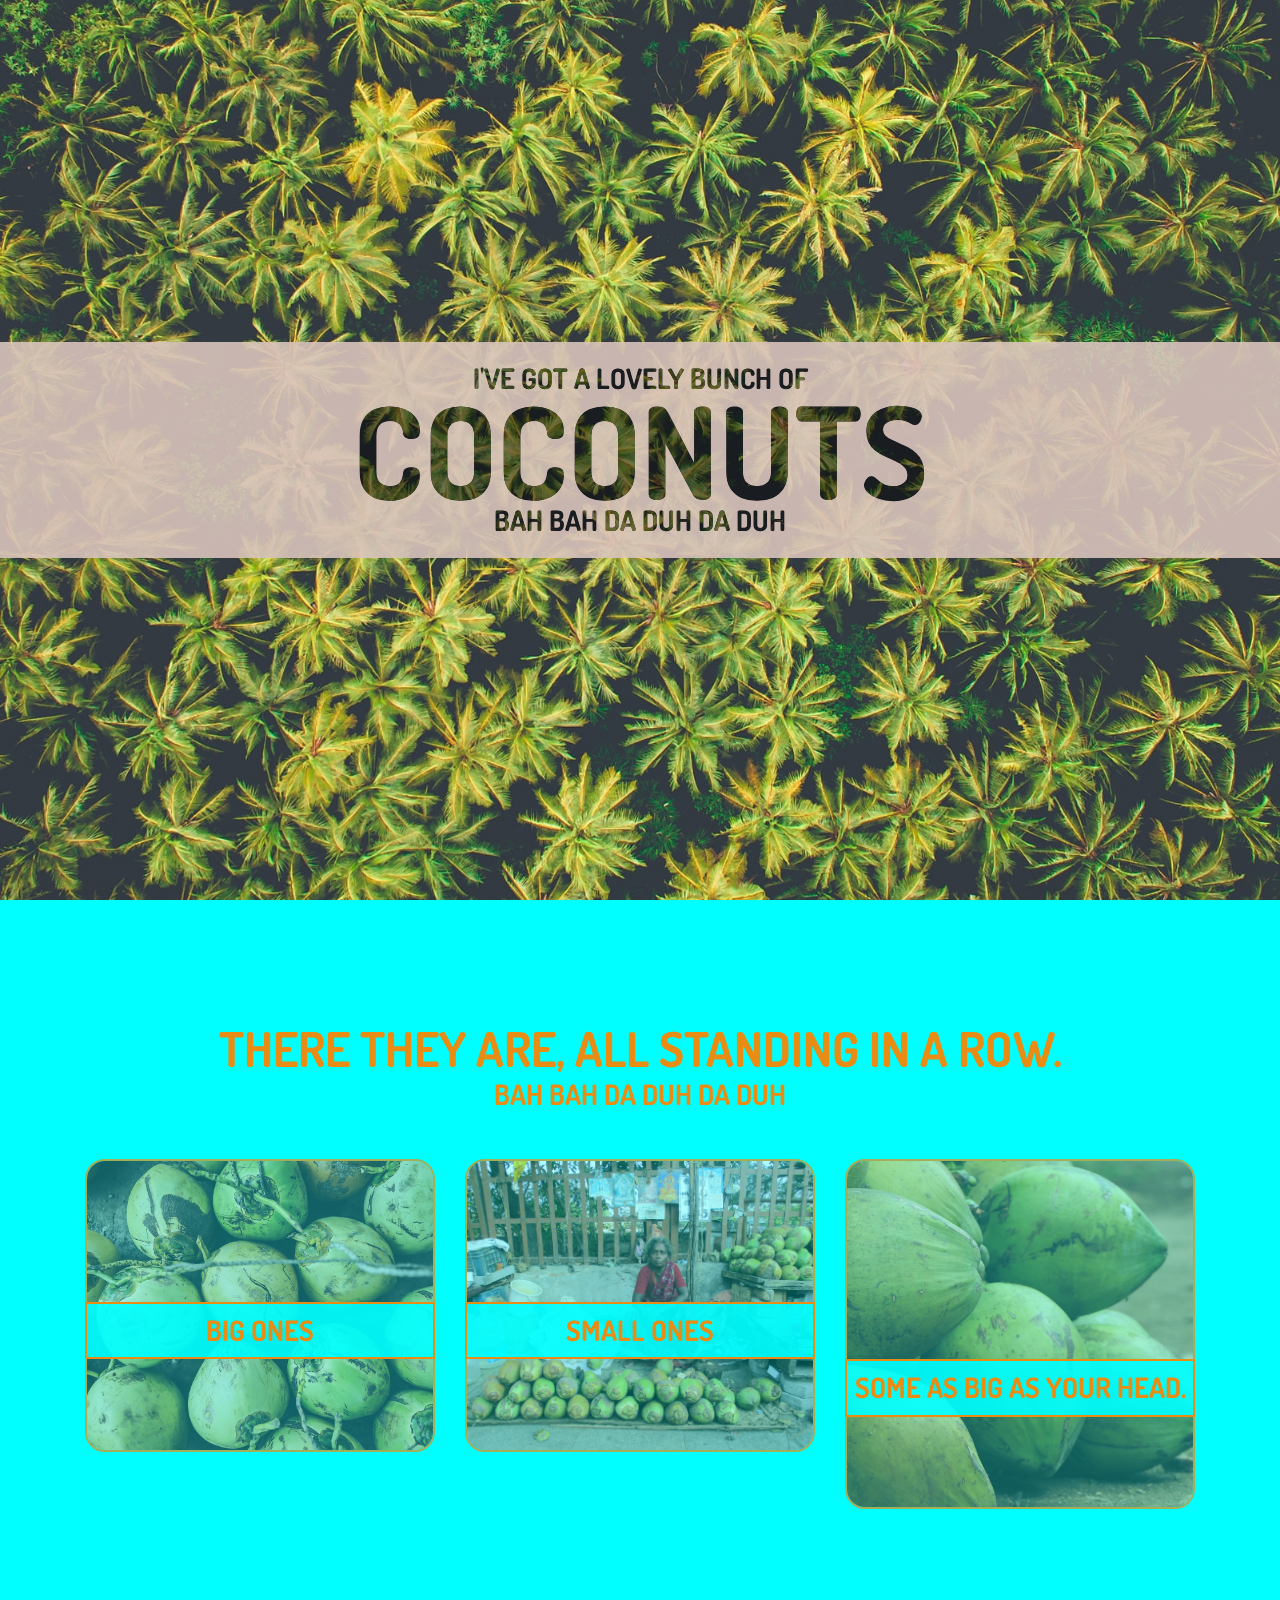
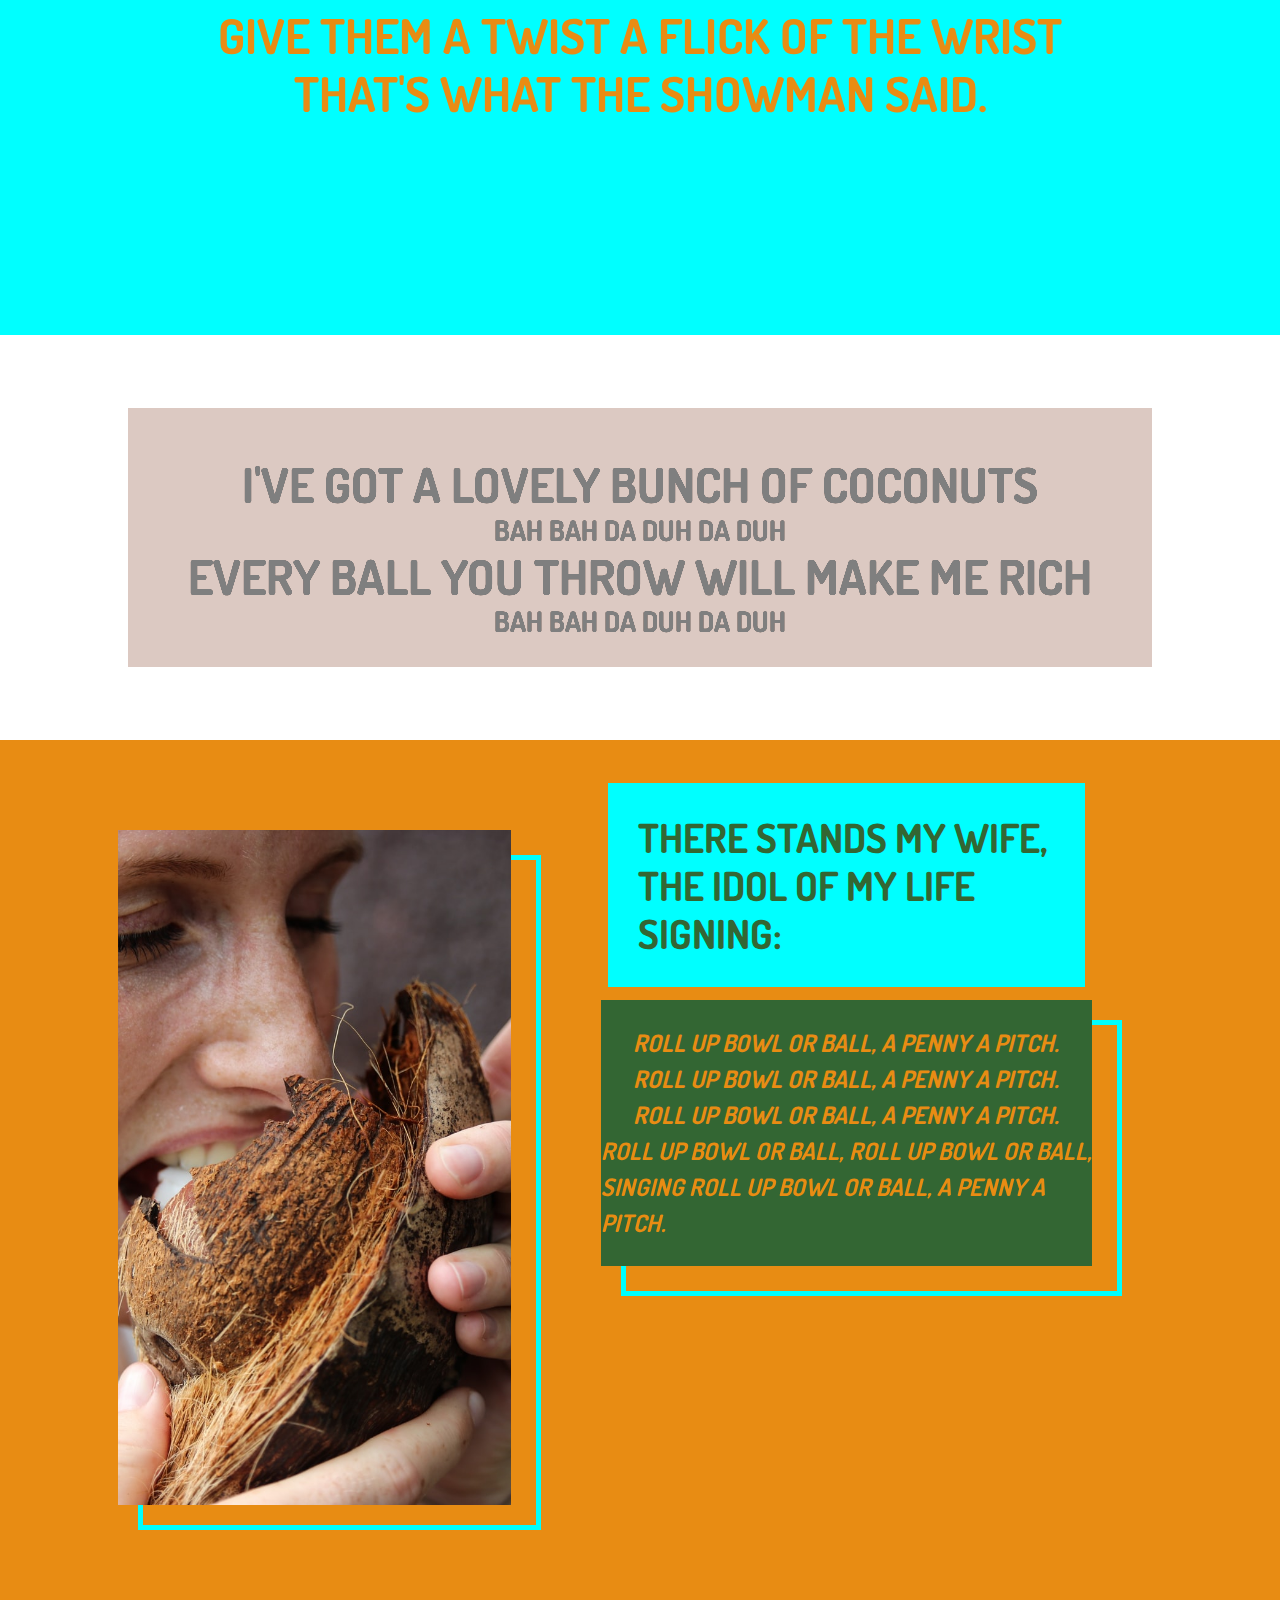
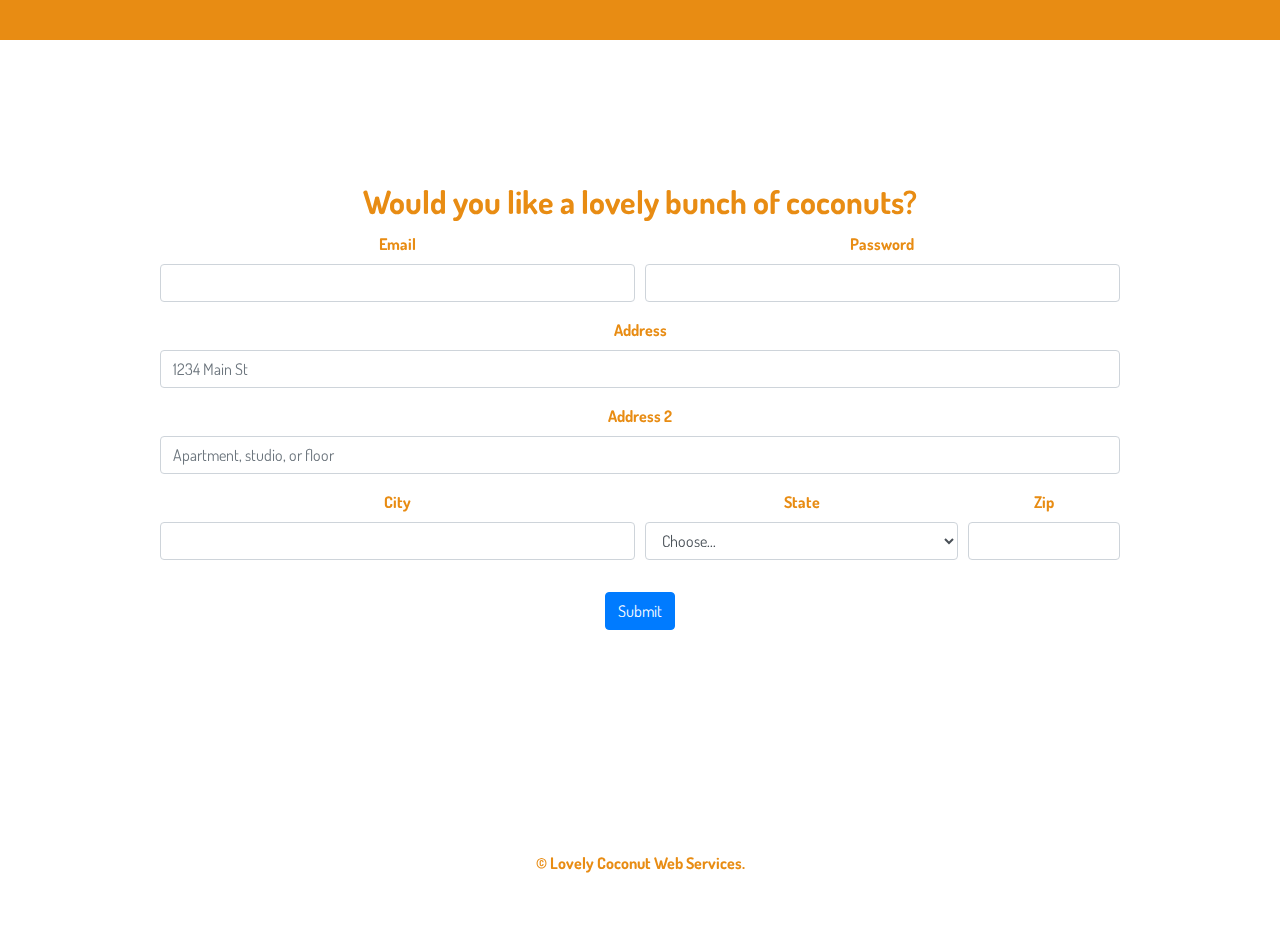
<file: index.html>
<!DOCTYPE html>
<html>
	<head>
	    <!-- Required meta tags -->
	    <meta charset="utf-8">
	    <meta name="viewport" content="width=device-width, initial-scale=1, shrink-to-fit=no">

	    <!-- Bootstrap CSS -->
	    <link rel="stylesheet" href="https://stackpath.bootstrapcdn.com/bootstrap/4.4.1/css/bootstrap.min.css" integrity="sha384-Vkoo8x4CGsO3+Hhxv8T/Q5PaXtkKtu6ug5TOeNV6gBiFeWPGFN9MuhOf23Q9Ifjh" crossorigin="anonymous">

	    <link href="https://fonts.googleapis.com/css?family=Dosis&display=swap" rel="stylesheet">
    	<link rel="stylesheet" type="text/css" href="style.css">
    	<link rel="stylesheet" type="text/css" href="animate.css">
		<title>Lovely Coconuts</title>
	</head>




	<body>
<!-- 		<nav class="navbar fixed-top navbar-expand-lg navbar-dark nav-color">
		  <a class="navbar-brand" href="#">Navbar</a>
		  <button class="navbar-toggler" type="button" data-toggle="collapse" data-target="#navbarNav" aria-controls="navbarNav" aria-expanded="false" aria-label="Toggle navigation">
		    <span class="navbar-toggler-icon"></span>
		  </button>
		  <div class="collapse navbar-collapse" id="navbarNav">
		    <ul class="navbar-nav">
		      <li class="nav-item active">
		        <a class="nav-link" href="#">Home <span class="sr-only">(current)</span></a>
		      </li>
		      <li class="nav-item">
		        <a class="nav-link" href="#">Features</a>
		      </li>
		      <li class="nav-item">
		        <a class="nav-link" href="#">Pricing</a>
		      </li>
		      <li class="nav-item">
		        <a class="nav-link disabled" href="#" tabindex="-1" aria-disabled="true">Disabled</a>
		      </li>
		    </ul>
		  </div>
		</nav> -->

		<div class="header p1-format">
			<div class="title-block">
				<h3 class="h3-format text-uppercase format knockout pad-top">I've got a lovely bunch of</h3>
				<h1 class="h1-format text-uppercase format knockout">Coconuts</h1>
				<h3 class="h3-format text-uppercase format knockout pad-bottom">Bah Bah da duh da duh</h3>
			</div> 
		</div>
	<div class="main">
			<div class="main-text">
				<h2 class="format h2-format text-uppercase cyan-bg"> There they are, all standing in a row.</h2>
				<h3 class="format h3-format text-uppercase cyan-bg">Bah Bah da duh da duh</h3>
			</div>
		<div class="container">
			<div class="row">
				<div class="col-sm col-format">
					<div class="card">
						<img class="card-image" src="img/bunch7.jpg">
				  		<h3 class="format card-text text-uppercase">Big Ones</h3>
				  	</div>
				</div>
				<div class="col-sm col-format">
					<div class="card">
						<img class="card-image" src="img/bunch3.jpg">
				  		<h3 class="format card-text text-uppercase">Small Ones</h3>
				  	</div>
				</div>
				<div class="col-sm col-format">
					<div class="card">
						<div class="overlay">
							<img class="card-image" src="img/bunch2.jpg">
				  			<h3 class="format card-text text-uppercase">Some as big as your head.</h3>
				  		</div>
					</div>
				</div>
			</div>
			<!-- <div class="carousel-size">
				<div id="carouselExampleIndicators" class="shadow-lg mb-1 p-1 bg-white carousel slide" data-ride="carousel">
					<ol class="carousel-indicators">
						<li data-target="#carouselExampleIndicators" data-slide-to="0" class="active"></li>
						<li data-target="#carouselExampleIndicators" data-slide-to="1"></li>
						<li data-target="#carouselExampleIndicators" data-slide-to="2"></li>
					</ol>
					<div class="carousel-inner">
						<div class="carousel-item active" data-interval="5000">
					  		<img src="img/bunch4.jpg" class="d-block wid" alt="...">
						</div>
						<div class="carousel-item" data-interval="5000">
						  	<img src="img/bunch2.jpg" class="d-block wid" alt="...">
						</div>
						<div class="carousel-item" data-interval="5000">
						  	<img src="img/bunch3.jpg" class="d-block wid" alt="...">
						</div>
					</div>
					<a class="carousel-control-prev" href="#carouselExampleIndicators" role="button" data-slide="prev">
						<span class="carousel-control-prev-icon" aria-hidden="true"></span>
						<span class="sr-only">Previous</span>
					</a>
					<a class="carousel-control-next" href="#carouselExampleIndicators" role="button" data-slide="next">
						<span class="carousel-control-next-icon" aria-hidden="true"></span>
						<span class="sr-only">Next</span>
					</a>
				</div> -->
			<div class="main-text pad-top-xl">
				<h4 class="format h4-format text-uppercase p-top">Give them a twist a flick of the wrist</h4>
				<h4 class="format h4-format text-uppercase p-bottom">That's what the showman said.</h4>
			</div>
		</div>
	</div>

 	<div class="quote">
		<div class="quote-wrap">
			<h4 class="format h4-format-b text-uppercase knockout p-top knockout">I've got a lovely bunch of Coconuts</h4>
			<h3 style="text-align: center;" class="h3-format text-uppercase format knockout ">Bah Bah da duh da duh</h3>
			<h4 class="format h4-format-b text-uppercase knockout knockout">Every ball you throw will make me rich</h4>
			<h3 style="text-align: center" class="h3-format text-uppercase format knockout p-bottom">Bah Bah da duh da duh</h3>
		</div>						
	</div>

	<div class="profile">
		<div class="profile-card">
			<div class="row">
				<div class="col wife">
					<img class="wife-image" src="img/lady2.jpg">
				</div>
				<div class="col-7 wife-quote">
					<div class="col wq-big">
						<div class="wq-box">
							<h2 class="format text-uppercase h2-wife-format">There stands my wife, the idol of my life signing:</h2>
						</div>
					</div>
					<div class="w-100"></div>
					<div class="row">
						<div class="wq-small-box">
							<div class="col-12 wq-small">
								<div class="p-outline">
									<p class="font-italic col-12 p-wife-format text-uppercase format">roll up bowl or ball, a penny a pitch.</p>
									<p class="font-italic col-12 p-wife-format text-uppercase format">Roll up bowl or ball, a penny a pitch.</p>
									<p class="font-italic col-12 p-wife-format text-uppercase format">Roll up bowl or ball, a penny a pitch.</p>
									<p class="font-italic col-12 p-wife-format text-uppercase format">Roll up bowl or ball, roll up bowl or ball,</p>
									<p class="font-italic col-12 p-wife-format text-uppercase format">Singing roll up bowl or ball, a penny a pitch.</p>
								</div>
							</div>
						</div>
					</div>						
					<div class="w-100"></div>						
					<div class="row">
						<div class="movie col-12">
							<div class="movie-box">
							<iframe width="auto" height="200" src="https://www.youtube.com/embed/nf670orHKcA" frameborder="0" allow="accelerometer; autoplay; encrypted-media; gyroscope; picture-in-picture" allowfullscreen></iframe>
<!-- 								<source src="movie.ogg" type="video/ogg">
 -->							</video>
							</div>
						</div>
					</div>
				</div>
			</div>
		</div>
	</div>

	<div class="forms row">
		<div class="top-form col-12">
			<div class="form-container">
				<div class="form-head format">
					<div class="form-layout">
						<h2 class="format form-holder">Would you like a lovely bunch of coconuts?</h2>
						<form>
							<div class="form-row">
								<div class="form-group col-md-6">
								  <label for="inputEmail4">Email</label>
								  <input type="email" class="form-control" id="inputEmail4">
								</div>
								<div class="form-group col-md-6">
								  <label for="inputPassword4">Password</label>
								  <input type="password" class="form-control" id="inputPassword4">
								</div>
							</div>
							<div class="form-group">
								<label for="inputAddress">Address</label>
								<input type="text" class="form-control" id="inputAddress" placeholder="1234 Main St">
							</div>
							<div class="form-group">
								<label for="inputAddress2">Address 2</label>
								<input type="text" class="form-control" id="inputAddress2" placeholder="Apartment, studio, or floor">
							</div>
							<div class="form-row">
								<div class="form-group col-md-6">
									<label for="inputCity">City</label>
									<input type="text" class="form-control" id="inputCity">
								</div>
								<div class="form-group col-md-4">
									<label for="inputState">State</label>
									<select id="inputState" class="form-control">
									    <option selected>Choose...</option>
									    <option>OR</option>
									    <option>WA</option>
									    <option>CA</option>
									</select>
								</div>
								<div class="form-group col-md-2">
									<label for="inputZip">Zip</label>
									<input type="text" class="form-control" id="inputZip">
								</div>
							</div>
							<div class="form-group">
		<!-- 					<div class="form-check">
							  <input class="form-check-input" type="checkbox" id="gridCheck">
							  <label class="form-check-label" for="gridCheck">
							    Check me out
							  </label>
							</div> -->
							</div>
							<button type="submit" class="btn btn-primary">Submit</button>
						</form>
					</div>
				</div>
			</div>						


		</div>
			<footer class="format col">
				&copy Lovely Coconut Web Services.
			</footer>

	</div>
				






		<script src="https://code.jquery.com/jquery-3.4.1.slim.min.js" integrity="sha384-J6qa4849blE2+poT4WnyKhv5vZF5SrPo0iEjwBvKU7imGFAV0wwj1yYfoRSJoZ+n" crossorigin="anonymous"></script>
		<script src="https://cdn.jsdelivr.net/npm/popper.js@1.16.0/dist/umd/popper.min.js" integrity="sha384-Q6E9RHvbIyZFJoft+2mJbHaEWldlvI9IOYy5n3zV9zzTtmI3UksdQRVvoxMfooAo" crossorigin="anonymous"></script>
		<script src="https://stackpath.bootstrapcdn.com/bootstrap/4.4.1/js/bootstrap.min.js" integrity="sha384-wfSDF2E50Y2D1uUdj0O3uMBJnjuUD4Ih7YwaYd1iqfktj0Uod8GCExl3Og8ifwB6" crossorigin="anonymous"></script>
	</body>
</html>
</file>
<file: style.css>
*{
	margin: 0;
	padding: 0;
	font-family: 'Dosis', sans-serif;
}

body{
	overflow-y: scroll;
}

body::-webkit-scrollbar{
	display: none;
}

/*nav*/
.nav-color{
	background-color:rgba(51,102,51,.7);
}

/*body*/
.header {
	/* The image used */
	background-image: url('img/trees.jpg');

	/* Full height */
	height: 100vh; 

	/* Create the parallax scrolling effect */
	background-attachment: fixed;
	background-position: center;
	background-repeat: no-repeat;
	background-size: cover;

	display: flex;
	justify-content: center;
	align-items: center;

}

.title-block{
	text-align: center;
	width: 100%;
	background-color: rgba(0,0,0,.5);
}

.h3-format{
	margin: 0;
	padding: 0;
	width: 100%;
}

.h1-format{
	margin: 0;
	padding: 0;
	width: 100%;
	font-size: 8em;
	line-height: .85em;
}

.format{
	width: 100%;
	margin: 0;
	padding: 0;
	font-weight: 700;
}

.knockout{
	width: 100%;
	color:black;
	mix-blend-mode: lighten;
	background-color: rgba(244,220,211, .8);
}

.pad-top{
	padding-top: 20px;
}

.pad-bottom{
	padding-bottom: 20px;
}

.main {
	/* The image used */
	background-color: cyan;

	/* Full height */
	height: 115vh; 

	/* Create the parallax scrolling effect */
	background-attachment: fixed;
	background-position: center;
	background-repeat: no-repeat;
	background-size: cover;

/*	display: flex;
	justify-content: center;
	align-items: center;*/
}

.main-text{
	text-align: center;
}

.h2-format{
	font-size: 3em;
	padding-top: 120px;
}

.h2-format-padbot{
	font-size: 3em;
	padding-top: 20px;

}

.col-format{
	padding-top:3em;
	text-align: center;
}

.card{
	background-color: cyan;
	border:none;
	height: 350px;
}

.card-image{
	background-color: cyan;
	object-fit: cover;
	border: 2px;
	border-radius: 20px;
	border-style: solid;
	border-color: #e88c13;
	height: 350px;
	width: 100%;
	opacity: .7;
}

.card-image:hover{
	opacity: 1;
}

.card-text{
	position: relative;
	background-color: rgba(0,255,255,.9);
	border:2px;
	border-color: #e88c13;
	border-style: solid;
	padding-top: 10px;
	padding-bottom: 10px;
	bottom:150px;
	color:#e88c13;

}

.wid{
	width: auto;
	height: 65vh;
}

.carousel-size{
	padding-top: 20px;
	display: flex;
	justify-content: center;
	align-items: center;
}

.cyan-bg{
	color: #e88c13;
}

.quote {
	/* The image used */
	background-image: url(img/bunch7.jpg);

	/* Full height */
	height: 45vh; 

	/* Create the parallax scrolling effect */
	background-attachment: fixed;
	background-position: center;
	background-repeat: no-repeat;
	background-size: cover;

/*	display: flex;
	justify-content: center;
	align-items: center;*/
}

.quote{
	display: flex;
	justify-content: center;
	align-items: center;
}

.quote-wrap{
	width: 80%;
    background-color: rgba(0,0,0,.5);
}

.h4-format{
	text-align: center;
	font-size: 3em;
	color: #e88c13;
}

.h4-format-b{
	text-align: center;
	font-size: 3em;
}

.p-top{
	padding-top: 1em;
}

.pad-top-xl{
	padding-top: 50px;
}


.p-bottom{
	padding-bottom: 1em;	
}

.profile {
	/* The image used */
	background-color: #e88c13;

	/* Full height */
	height: 100vh; 

	/* Create the parallax scrolling effect */
	background-attachment: fixed;
	background-position: center;
	background-repeat: no-repeat;
	background-size: cover;

	display: flex;
	justify-content: center;
	align-items: center;
}

.profile-card{
	width: 80%;
	height: 80vh;
	border-width: 10px;
	position: relative;
/*	border:2px; 
	border-color: #00ffff;
	border-style: solid;*/
	padding: 20px;
}

.wife{
	height: 75vh;
	position: relative;
	margin: 5px;
	display: flex;
	justify-content: center;
	align-items: center;
	padding: 0;
	border:5px;
	border-color: cyan;
	border-style: solid;
}

.wife-quote{
	height: 75vh;
	position: relative;
	margin: 5px;
	/*background-color: red;*/
	padding: 0;
}

.wife-image{
	width: 100%;
	height: 75vh;
	object-fit: cover;
	padding: 0;
	margin: 0;
	-webkit-background-transform: translate(-25px, -25px);
	-moz-background-transform: translate(-25px, -25px);
	-o-background-transform: translate(-25px, -25px);
	background-transform: translate(-25px, -25px);
	transform: translate(-25px, -25px);
}

.wq-big{
	position: relative;
	width: 100%
	background-color: green;
	height: 10vh;
	/*margin-top:8vh;*/
	display: flex;
	justify-content: center;
	align-items: center;
}

.wq-small{
	padding: 50px 10px 50px 10px;
	height: 35vh;
	width: 100%;

	position: relative;



}

.p-outline{
	/*padding-top: 12.5px;*/
	/*padding-bottom: 12.5px;*/
	border-width: 10px;
	border:5px; 
	border-color: #00ffff;
	border-style: solid;
		-webkit-background-transform: translate(25px, 25px);
	-moz-background-transform: translate(25px, 25px);
	-o-background-transform: translate(25px, 25px);
	background-transform: translate(25px, 25px);
	transform: translate(25px, 25px);
}

.wq-box{
	width: 85%;
	margin-bottom: 30px;
}

.p-wife-format{
	font-size: 1.5em;
	display: flex;
	justify-content: center;
	align-items: center;
	background-color: #336633;
	-webkit-background-transform: translate(-25px, -25px);
	-moz-background-transform: translate(-25px, -25px);
	-o-background-transform: translate(-25px, -25px);
	background-transform: translate(-25px, -25px);
	transform: translate(-25px, -25px);
	color: #e88c13;
}

.p-wife-format:first-child{
	padding-top:25px;
}

.p-wife-format:last-child{
	padding-bottom:25px;
}

.wq-small-box{
	padding-left: 50px;
	padding-right: 50px;
	margin-bottom: 50px;
	width: 100%;
	display: flex;
	justify-content: center;
	align-items: center;

}

.h2-wife-format{
	border-color: cyan;
	border-style: solid;
	border:2px;
	padding: 30px;
	color: #336633;
	font-size: 2.5em;
	background-color: cyan;
}

.movie{
	position: relative;
/*	padding-left: 50px;
	padding-right: 50px;*/
	margin-bottom: 50px;
	/*width: 100%;*/
/*	margin-left: 50px;
	margin-right: 50px;*/
/*	width: 35%;
	height: 25vh;*/
	/*background-color: yellow;*/
	display: flex;
	justify-content: center;
	align-items: center;
}

.movie-box{
	width: 85%;
	height: 25vh;
	/*background-color: green;*/
	display: flex;
	justify-content: center;
	align-items: center;
}

.forms {
	/* The image used */
	background-image: url(img/beach.jpg);

	/* Full height */
	height: 100vh; 

	/* Create the parallax scrolling effect */
	background-attachment: fixed;
	background-position: center;
	background-repeat: no-repeat;
	background-size: cover;

	display: flex;
	justify-content: center;
	align-items: center;
}

.form-container{
	margin-top: 30px;
	width: 85%;
	height: 65vh;
	background-color: rgba(255,255,255,.9);
}

.form-head{
	text-align: center;
	padding-top: 3em;
	color: #e88c13;
	display: flex;
	justify-content: center;
	align-items: center;
}

.top-form{
	display: flex;
	justify-content: center;
	align-items: center;
}

form{
	margin: 10px;
}

.form-block{
	width: 100%;
}

footer{
	text-align: center;
	color: #e88c13;
}


.form-layout{
	width: 90%;

}
</file>
